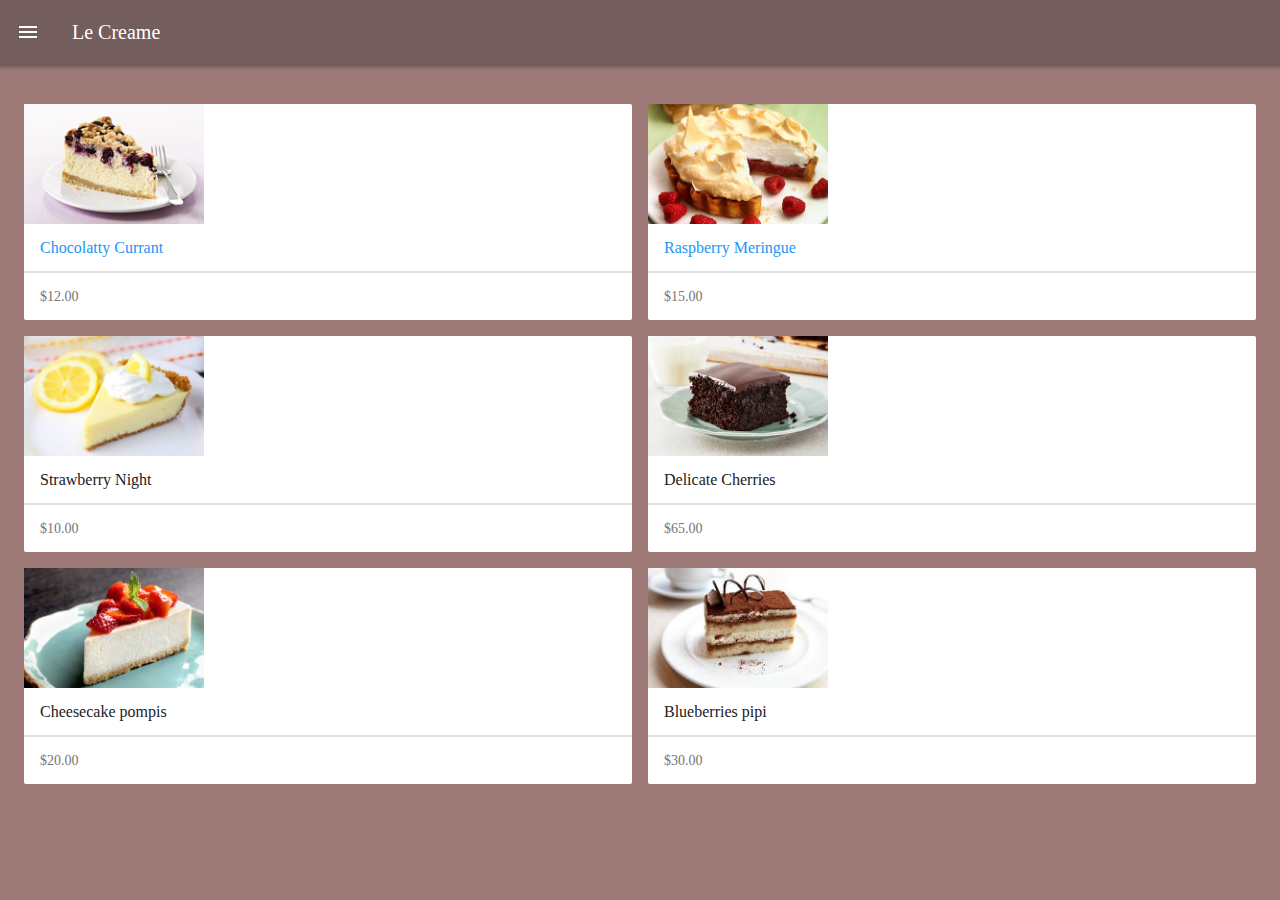
<file: index.html>
<html>
<head>
<meta charset="utf-8">
<title>Examen Parcial 2</title>
	<meta name="viewport" content="width=device-width, initial-scale=1">
	<link href="css/framework7.min.css" rel="stylesheet">
	<link href="css/material-icons.css" rel="stylesheet">
	<link href="css/style.css" rel="stylesheet">
</head>

<body>
	<div id="app">
      <!-- Statusbar overlay -->
      <div class="statusbar"></div>
		
		
		<section class="panel panel-left panel-reveal">
		
			<article class="block">
			<img src="img/cheesecake.jpg" width="100%" class="center-block foto-menu ">
				<div class="menu-titulo">
				Le Creame 
				</div>
				<div class="menu-texto">
				boutique Bakery
				</div>
			</article>
			
			<article id="nav-list">
			<div class="list media-list">
				<ul>
			<li><a href="/home/" class="item-content item-link panel-close">
					<div class="item-media">
					<i class="icon material-icons">cake</i>
					</div>
					<div class="item-inner">
					<div class="item-title">
						Cakes
					</div>
					</div>
					</a>
			</li>
			<li><a href="/home/" class="item-content item-link panel-close">
					<div class="item-media">
					<i class="icon material-icons">rowing</i>
					</div>
					<div class="item-inner">
					<div class="item-title">
						Cupcakes
					</div>
					</div>
					</a>
			</li>
			<li><a href="/home/" class="item-content item-link panel-close">
					<div class="item-media">
					<i class="icon material-icons">store_mall_directory</i>
					</div>
					<div class="item-inner">
					<div class="item-title">
						Sweeties
					</div>
					</div>
					</a>
			</li>
			<li><a href="/home/" class="item-content item-link panel-close">
					<div class="item-media">
					<i class="icon material-icons">assignment_ind</i>
					</div>
					<div class="item-inner">
					<div class="item-title">
						Pies
					</div>
					</div>
					</a>
			</li>
			<li><a href="/home/" class="item-content item-link panel-close">
					<div class="item-media">
					<i class="icon material-icons">directions_run</i>
					</div>
					<div class="item-inner">
					<div class="item-title">
						Stores
					</div>
					</div>
					</a>
			</li>
					
					<li><a href="/home/" class="item-content item-link panel-close">
					<div class="item-media">
					<i class="icon material-icons">insert_emoticon</i>
					</div>
					<div class="item-inner">
					<div class="item-title">
						Delivery
					</div>
					</div>
					</a>
			</li>
					
					<li><a href="/home/" class="item-content item-link panel-close">
					<div class="item-media">
					<i class="icon material-icons">favorites</i>
					</div>
					<div class="item-inner">
					<div class="item-title">
						Favorites
					</div>
					</div>
					</a>
			</li>
				</ul>
				
				</div>
			</article>
		
		</section>
		
		

      <!-- Your main view, should have "view-main" class -->
      <div class="view view-main view-init">
        <!-- Initial Page, "data-name" contains page name -->
        <div data-name="home" class="page">

          <!-- Top Navbar -->
          <div class="navbar">
            <div class="navbar-inner">
				<div class="left">
				<a class="link icon-only panel-open" data-panel="left"><i class="icon material-icons">menu</i></a>
				</div>
			<div class="title">Le Creame</div>
            </div>
          </div>

   

          <!-- Scrollable page content -->
          <section class="page-content">
			  
					<article class="block">
			<div class="row no-gap">
	
	<div class="col-50">
		<a href="/producto/">
	<article class="card">
		
		<div class="card-content">
		<img src="img/blueberry-cake.jpg" class="img-responsive">
		</div>
		<a href="/info/"><div class="card-header">
		Chocolatty Currant
		</div>
		<div class="card-footer">
		$12.00
		</div></a>
	</article>
		</a>
	</div>
			
	<div class="col-50">		
	<article class="card">
		<a href="/info2/"> <div class="card-content">
		<img src="img/raspberry-meringue.jpg" class="img-responsive">
		</div>
		<div class="card-header">
		Raspberry Meringue
		</div>
		<div class="card-footer">
		$15.00
		</div></a>
	</article>
	</div>	
				
	<div class="col-50">	
	<article class="card">
		<div class="card-content">
		<img src="img/lemon-pie.jpg" class="img-responsive">
		</div>
		<div class="card-header">
		Strawberry Night
		</div>
		<div class="card-footer">
		$10.00
		</div>
	</article>
	</div>
				
	<div class="col-50">	
	<article class="card">
		
		<div class="card-content">
		<img src="img/chocolate-cake.jpg" class="img-responsive">
		</div>
		<div class="card-header">
		Delicate Cherries
		</div>
		<div class="card-footer">
			$65.00
		</div>
	</article>
	</div>
				
		<div class="col-50">	
	<article class="card">
		<div class="card-content">
		<img src="img/cheesecake.jpg" class="img-responsive">
		</div>
		<div class="card-header">
		Cheesecake pompis
		</div>
		<div class="card-footer">
		$20.00
		</div>
	</article>
	</div>		
		
				
		<div class="col-50">	
	<article class="card">
		<div class="card-content">
		<img src="img/tiramisu.jpg" class="img-responsive">
		</div>
		<div class="card-header">
		Blueberries pipi
		</div>
		<div class="card-footer">
		$30.00
		</div>
	</article>
	</div>
		
				
				
				
				
			</div>
		</article>  
			  
			  
			  
			  
			  
			  
			  
			</section>
        </div>
      </div>
    </div>
	
	

	
<script src="js/framework7.min.js"></script>	
<script src="js/my-app.js"></script>
</body>
</html>
</file>
<file: css/material-icons.css>
@font-face {
  font-family: 'Material Icons';
  font-style: normal;
  font-weight: 400;
  src: url(../fonts/MaterialIcons-Regular.eot); /* For IE6-8 */
  src: local('../fonts/Material Icons'),
       local('../fonts/MaterialIcons-Regular'),
       url(../fonts/MaterialIcons-Regular.woff2) format('woff2'),
       url(../fonts/MaterialIcons-Regular.woff) format('woff'),
       url(../fonts/MaterialIcons-Regular.ttf) format('truetype');
}

.material-icons {
  font-family: 'Material Icons';
  font-weight: normal;
  font-style: normal;
  font-size: 24px;  /* Preferred icon size */
  display: inline-block;
  line-height: 1;
  text-transform: none;
  letter-spacing: normal;
  word-wrap: normal;
  white-space: nowrap;
  direction: ltr;

  /* Support for all WebKit browsers. */
  -webkit-font-smoothing: antialiased;
  /* Support for Safari and Chrome. */
  text-rendering: optimizeLegibility;

  /* Support for Firefox. */
  -moz-osx-font-smoothing: grayscale;

  /* Support for IE. */
  font-feature-settings: 'liga';
}
</file>
<file: css/style.css>
.md .card{
	box-shadow: none;
}

.md .card img{
	max-height: 120px;
}

.page-content{
	background-color: #9d7a77;
}

#app{
	font-family: Cambria, "Hoefler Text", "Liberation Serif", Times, "Times New Roman", "serif";
}

.md .navbar{
	background-color: #735e5d;
}

.foto-menu{
	justify-content: center;
	align-items: center;
}

.md .image-responsive{
	max-width: 100%;
}

.md #info-merengue{
	color: #000;
	background-color: white;
}

.md .texto{
	border: none;
}

.item-title{
	font-weight: 500;
	font-size: 25px;
}


.center-block{
	margin: 0 auto;
	display:block;
}

.menu-titulo{
	text-align: center;
	font-weight: 600;
	font-size: 20px;
}

.menu-texto{
	text-align: center;
	font-weight: 200;
	font-size: 15px;
}
</file>
